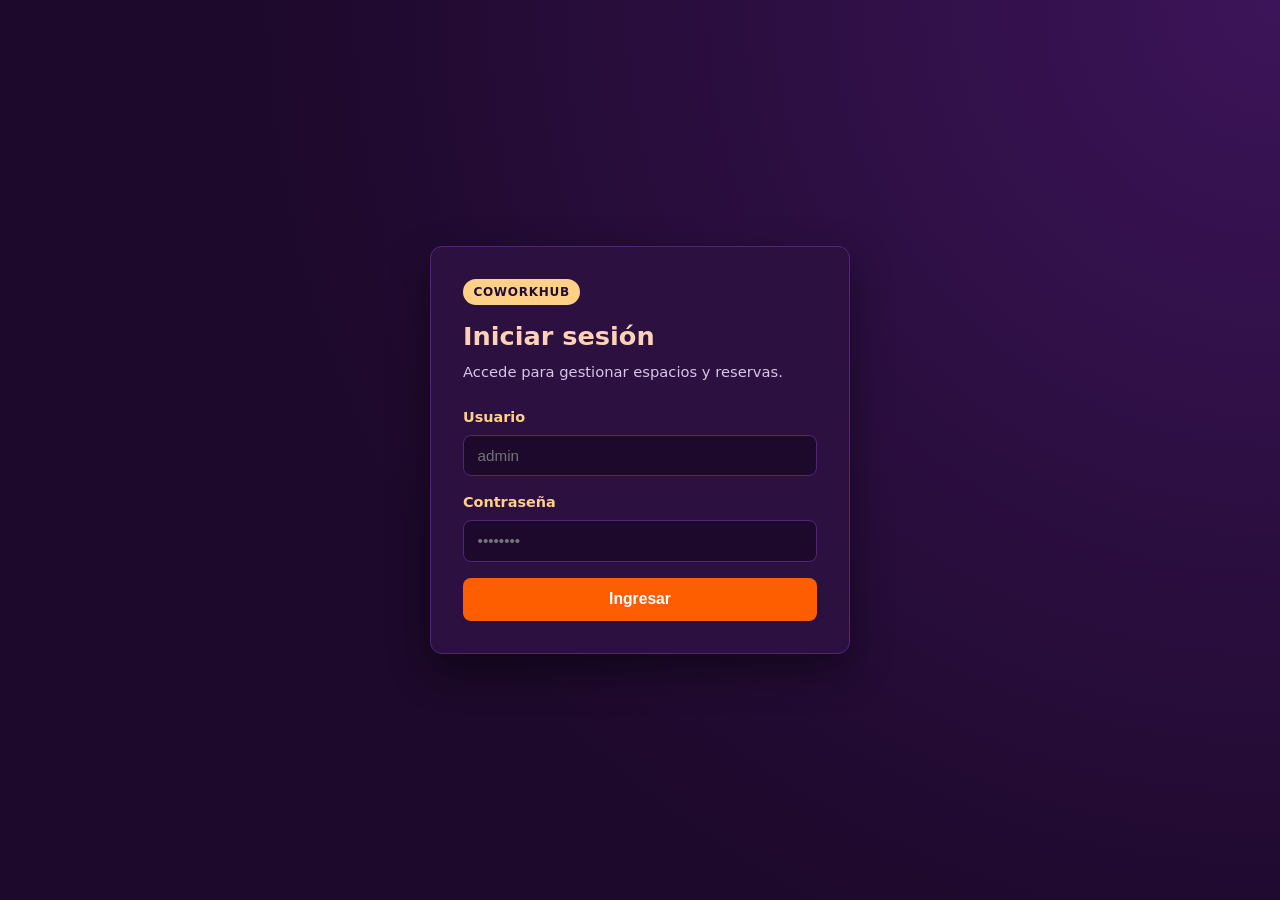
<file: src/main/resources/static/fronted/index.html>
<!-- index.html -->
<!DOCTYPE html>
<html lang="es">
<head>
    <meta charset="UTF-8" />
    <meta name="viewport" content="width=device-width, initial-scale=1.0" />
    <title>CoworkHub - Panel principal</title>
    <link rel="stylesheet" href="css/styles.css" />
</head>
<body>
<div class="app-shell">
    <aside class="sidebar" aria-label="Navegación principal">
        <div>
            <div class="sidebar-brand">
                <span class="brand-badge">CoworkHub</span>
                <h2>Espacios y Reservas</h2>
            </div>

            <nav aria-label="Secciones del sistema">
                <ul class="nav-list">
                    <li>
                        <button type="button" class="nav-btn is-active" data-view="inicio">
                            Inicio
                        </button>
                    </li>
                    <li>
                        <button
                                type="button"
                                class="nav-btn"
                                data-view="disponibilidad"
                                data-roles="ADMIN,RECEPTIONIST,MEMBER"
                        >
                            Disponibilidad
                        </button>
                    </li>
                    <li>
                        <button
                                type="button"
                                class="nav-btn"
                                data-view="reservas"
                                data-roles="ADMIN,RECEPTIONIST,MEMBER"
                        >
                            Reservas
                        </button>
                    </li>
                    <li>
                        <button
                                type="button"
                                class="nav-btn"
                                data-view="miembros"
                                data-roles="ADMIN,RECEPTIONIST"
                        >
                            Miembros
                        </button>
                    </li>
                    <li>
                        <button
                                type="button"
                                class="nav-btn"
                                data-view="mi-consumo"
                                data-roles="MEMBER"
                        >
                            Mi consumo mensual
                        </button>
                    </li>
                    <li>
                        <button
                                type="button"
                                class="nav-btn"
                                data-view="catalogos"
                                data-roles="ADMIN,RECEPTIONIST"
                        >
                            Catálogos
                        </button>
                    </li>
                </ul>
            </nav>
        </div>

        <div class="session-box" aria-live="polite">
            <div><strong>Usuario:</strong> <span id="session-usuario">-</span></div>
            <span id="session-rol" class="session-role">SIN ROL</span>
            <div><strong>Miembro ID:</strong> <span id="session-miembro-id">-</span></div>
            <button id="logout-btn" type="button" class="btn-secondary" style="width: 100%; margin-top: 0.75rem;">
                Cerrar sesión
            </button>
        </div>
    </aside>

    <div class="main-area">
        <header class="topbar">
            <h1 id="page-title">Panel principal</h1>
            <span id="status-pill" class="brand-badge">Sesión activa</span>
        </header>

        <main class="content-container">
            <div id="app-alert" class="alert alert-error is-hidden" role="alert"></div>

            <section id="view-container" aria-label="Contenido de la vista activa">
                <div class="welcome-panel">
                    <h2>Bienvenido a CoworkHub</h2>
                    <p id="welcome-summary">Cargando información de tu perfil...</p>
                </div>
            </section>
        </main>
    </div>
</div>

<script type="module" src="js/appPage.js"></script>
</body>
</html>
</file>
<file: src/main/resources/static/fronted/css/styles.css>
:root {
    --bg-purple-dark: #1d092b;
    --surface-purple: #2b1040;
    --surface-purple-elevated: #3a1756;
    --surface-peach-soft: rgb(255, 209, 182);
    --accent-peach-sorbet: #ffd186;
    --accent-mandarin: #ff5e00;
    --accent-mandarin-hover: #e05200;
    --text-light: #f8f4fb;
    --text-muted-light: #d7c7e6;
    --text-dark: #230c33;
    --border-purple: #532578;
    --danger-bg: #4a1123;
    --danger-border: #ff6b4a;
    --success-bg: #17382b;
    --success-border: #4cd49b;
    --radius-md: 12px;
    --radius-sm: 8px;
}

* {
    box-sizing: border-box;
    margin: 0;
    padding: 0;
}

body {
    font-family: system-ui, -apple-system, BlinkMacSystemFont, "Segoe UI", Roboto, sans-serif;
    background-color: var(--bg-purple-dark);
    color: var(--text-light);
    line-height: 1.5;
    min-height: 100vh;
}

/* Pantalla de inicio de sesión */
.login-page {
    display: grid;
    place-items: center;
    min-height: 100vh;
    padding: 1.5rem;
    background: radial-gradient(circle at top right, #3c1459 0%, var(--bg-purple-dark) 65%);
}

.login-card {
    width: 100%;
    max-width: 420px;
    background-color: var(--surface-purple);
    border: 1px solid var(--border-purple);
    border-radius: var(--radius-md);
    padding: 2rem;
    box-shadow: 0 16px 40px rgba(0, 0, 0, 0.45);
}

.brand-badge {
    display: inline-block;
    background-color: var(--accent-peach-sorbet);
    color: var(--text-dark);
    font-weight: 700;
    font-size: 0.75rem;
    letter-spacing: 0.06em;
    text-transform: uppercase;
    padding: 0.25rem 0.65rem;
    border-radius: 999px;
    margin-bottom: 0.75rem;
}

.login-card h1 {
    font-size: 1.6rem;
    color: var(--surface-peach-soft);
    margin-bottom: 0.35rem;
}

.subtitle {
    color: var(--text-muted-light);
    font-size: 0.92rem;
    margin-bottom: 1.5rem;
}

.form-group {
    display: flex;
    flex-direction: column;
    gap: 0.4rem;
    margin-bottom: 1rem;
}

.form-group label {
    font-size: 0.9rem;
    font-weight: 600;
    color: var(--accent-peach-sorbet);
}

.form-group input {
    padding: 0.7rem 0.85rem;
    border-radius: var(--radius-sm);
    border: 1px solid var(--border-purple);
    background-color: var(--bg-purple-dark);
    color: var(--text-light);
    font-size: 0.95rem;
}

.form-group input:focus {
    outline: 2px solid var(--accent-mandarin);
    border-color: var(--accent-mandarin);
}

.btn-primary {
    width: 100%;
    padding: 0.8rem 1rem;
    border: none;
    border-radius: var(--radius-sm);
    background-color: var(--accent-mandarin);
    color: #ffffff;
    font-weight: 700;
    font-size: 0.98rem;
    cursor: pointer;
    transition: background-color 0.2s ease;
}

.btn-primary:hover {
    background-color: var(--accent-mandarin-hover);
}

.btn-primary:disabled {
    opacity: 0.65;
    cursor: not-allowed;
}

.btn-secondary {
    padding: 0.5rem 0.9rem;
    border-radius: var(--radius-sm);
    border: 1px solid var(--accent-peach-sorbet);
    background-color: transparent;
    color: var(--accent-peach-sorbet);
    font-weight: 600;
    cursor: pointer;
}

.btn-secondary:hover {
    background-color: var(--surface-peach-soft);
    color: var(--text-dark);
}

/* Alertas */
.alert {
    padding: 0.75rem 0.95rem;
    border-radius: var(--radius-sm);
    margin-bottom: 1rem;
    font-size: 0.9rem;
    border-left: 4px solid transparent;
}

.alert-error {
    background-color: var(--danger-bg);
    border-left-color: var(--danger-border);
    color: var(--surface-peach-soft);
}

.alert-success {
    background-color: var(--success-bg);
    border-left-color: var(--success-border);
    color: #e6fff4;
}

.is-hidden {
    display: none !important;
}

/* Layout principal (index.html) */
.app-shell {
    display: grid;
    grid-template-columns: 250px 1fr;
    min-height: 100vh;
}

.sidebar {
    background-color: var(--surface-purple);
    border-right: 1px solid var(--border-purple);
    padding: 1.25rem;
    display: flex;
    flex-direction: column;
    justify-content: space-between;
    gap: 1.5rem;
}

.sidebar-brand h2 {
    color: var(--accent-peach-sorbet);
    font-size: 1.25rem;
    margin-top: 0.4rem;
}

.nav-list {
    list-style: none;
    display: flex;
    flex-direction: column;
    gap: 0.4rem;
    margin-top: 1rem;
}

.nav-btn {
    width: 100%;
    text-align: left;
    padding: 0.65rem 0.85rem;
    border: none;
    border-radius: var(--radius-sm);
    background: transparent;
    color: var(--text-light);
    font-size: 0.93rem;
    cursor: pointer;
}

.nav-btn:hover,
.nav-btn.is-active {
    background-color: var(--accent-mandarin);
    color: #ffffff;
    font-weight: 600;
}

.session-box {
    background-color: var(--surface-purple-elevated);
    border: 1px solid var(--border-purple);
    border-radius: var(--radius-sm);
    padding: 0.85rem;
    font-size: 0.85rem;
}

.session-role {
    display: inline-block;
    margin-top: 0.35rem;
    margin-bottom: 0.7rem;
    background-color: var(--surface-peach-soft);
    color: var(--text-dark);
    font-weight: 700;
    font-size: 0.75rem;
    padding: 0.15rem 0.5rem;
    border-radius: 6px;
}

.main-area {
    display: flex;
    flex-direction: column;
    min-width: 0;
}

.topbar {
    background-color: var(--surface-purple);
    border-bottom: 1px solid var(--border-purple);
    padding: 1rem 1.75rem;
    display: flex;
    align-items: center;
    justify-content: space-between;
    gap: 1rem;
}

.topbar h1 {
    font-size: 1.25rem;
    color: var(--surface-peach-soft);
}

.content-container {
    padding: 1.75rem;
    flex: 1;
}

.welcome-panel {
    background-color: var(--surface-purple);
    border: 1px solid var(--border-purple);
    border-radius: var(--radius-md);
    padding: 1.5rem;
}

.welcome-panel h2 {
    color: var(--accent-peach-sorbet);
    margin-bottom: 0.5rem;
}

@media (max-width: 820px) {
    .app-shell {
        grid-template-columns: 1fr;
    }

    .sidebar {
        border-right: none;
        border-bottom: 1px solid var(--border-purple);
    }
}
</file>
